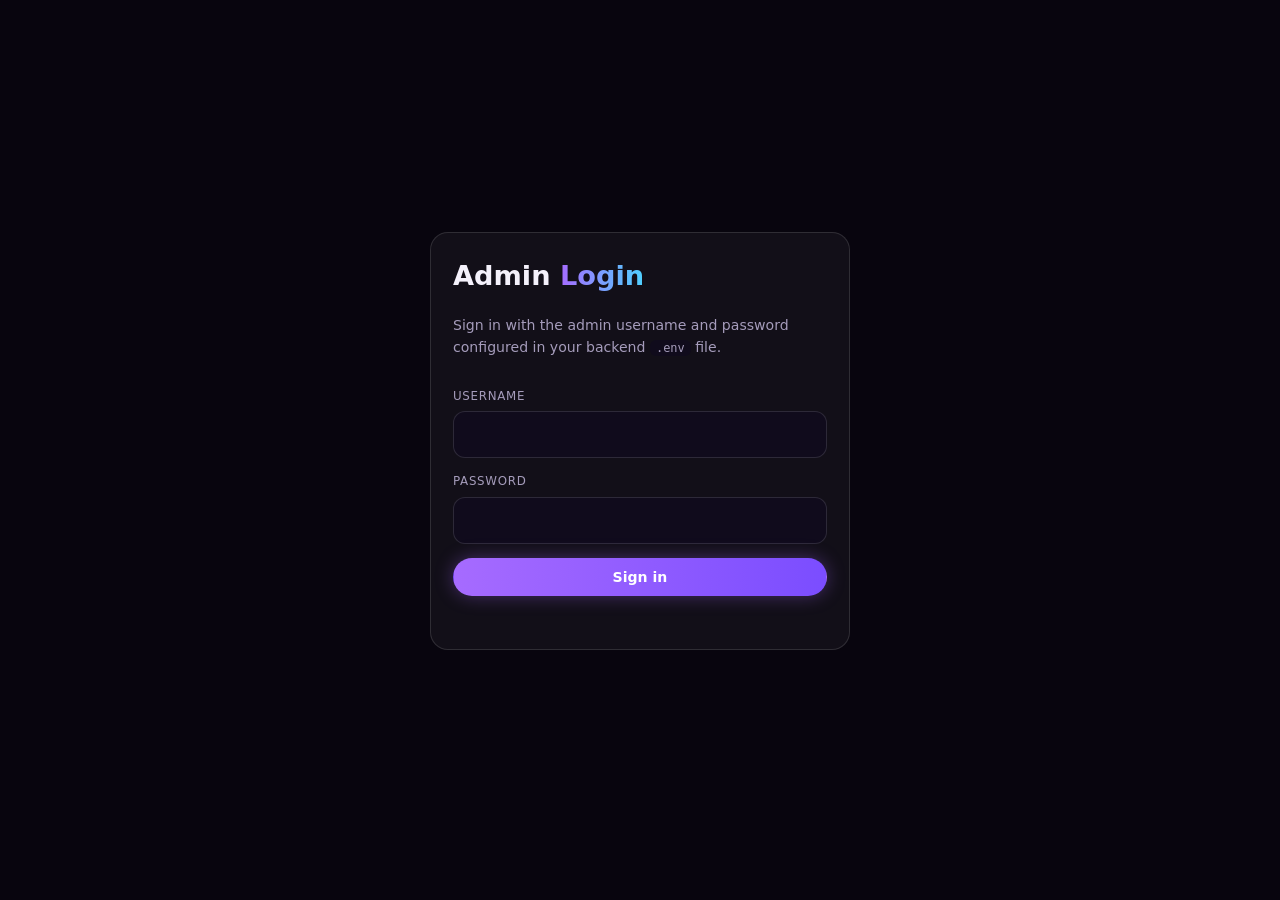
<file: admin/index.html>
<!DOCTYPE html>
<html lang="en">
<head>
  <meta charset="utf-8">
  <meta name="viewport" content="width=device-width, initial-scale=1">

  <!-- Keep relative admin assets working on /admin and /admin/ -->
  <script>
    (function () {
      var path = window.location.pathname;

      if (/\/admin\/?$/.test(path)) {
        path = path.replace(/\/?$/, "/");
      } else if (/\/[^/]+\.html?$/i.test(path)) {
        path = path.replace(/[^/]+$/, "");
      } else {
        path = path.endsWith("/") ? path : path + "/";
      }

      document.write('<base href="' + path + '">');
    })();
  </script>

  <meta name="robots" content="noindex, nofollow">
  <meta name="theme-color" content="#0b0b12">
  <meta name="description" content="Aleem Patel portfolio administration panel">

  <link rel="icon" type="image/png" href="/favicon.png?v=2">
  <link rel="shortcut icon" href="/favicon.png?v=2">
  <link rel="apple-touch-icon" href="/favicon.png?v=2">

  <title>Admin Login | Aleem Patel</title>

  <link rel="stylesheet" href="admin.css">
</head>

<body>
  <!-- Admin Login -->
  <section id="login" class="center">
    <form id="loginForm" class="card login">
      <h1>Admin <span class="grad">Login</span></h1>

      <p class="hint">
        Sign in with the admin username and password configured in your
        backend <code>.env</code> file.
      </p>

      <div class="fld">
        <label class="lb" for="lu">Username</label>
        <input
          id="lu"
          name="username"
          type="text"
          autocomplete="username"
          required
        >
      </div>

      <div class="fld">
        <label class="lb" for="lp">Password</label>
        <input
          id="lp"
          name="password"
          type="password"
          autocomplete="current-password"
          required
        >
      </div>

      <details id="apiBox">
        <summary>Backend URL (local development only)</summary>

        <div class="fld">
          <label class="lb" for="lapi">
            API base URL (no /api)
          </label>

          <input
            id="lapi"
            name="apiBaseUrl"
            type="url"
            placeholder="https://api.aleempatel.dev"
            value="https://api.aleempatel.dev"
            autocomplete="url"
            spellcheck="false"
          >

          <small class="hint">
            Production API: https://api.aleempatel.dev
          </small>
        </div>
      </details>

      <button class="btn p" type="submit">
        Sign in
      </button>

      <p
        id="lerr"
        class="err"
        role="alert"
        aria-live="polite"
      ></p>
    </form>
  </section>

  <!-- Admin Dashboard -->
  <div id="app" hidden>
    <header class="top-bar">
      <b class="brand">
        Aleem Patel <span class="grad">Admin</span>
      </b>

      <div class="acts">
        <a
          class="btn sm"
          href="../index.html"
          target="_blank"
          rel="noopener noreferrer"
        >
          View site
        </a>

        <button
          class="btn sm"
          id="logoutBtn"
          type="button"
        >
          Logout
        </button>
      </div>
    </header>

    <div class="layout">
      <nav id="side" aria-label="Admin navigation"></nav>
      <main id="main"></main>
    </div>
  </div>

  <!-- Load configuration before admin logic -->
  <script src="../js/config.js"></script>
  <script src="admin.js"></script>
</body>
</html>
</file>
<file: admin/admin.css>
:root{--bg:#08050e;--bg2:#100b1c;--card:rgba(255,255,255,.045);--line:rgba(255,255,255,.12);--tx:#f4f1fb;--mu:#a59cbb;--ac:#a66bff;--ac2:#4fd1ff;--ok:#4ade80;--bad:#ff6b81}
*{box-sizing:border-box;margin:0}
body{background:var(--bg);color:var(--tx);font:15px/1.55 Inter,system-ui,-apple-system,Segoe UI,Roboto,sans-serif;min-height:100vh}
a{color:inherit;text-decoration:none}
.grad{background:linear-gradient(90deg,var(--ac),var(--ac2));-webkit-background-clip:text;background-clip:text;color:transparent}
h1{font-size:1.7rem}h2{font-size:1.4rem}h3{font-size:1.05rem;margin-bottom:12px}
small{color:var(--mu)}code{background:var(--bg2);padding:1px 6px;border-radius:6px;font-size:.85em}
[hidden]{display:none!important}
.center{min-height:100vh;display:grid;place-items:center;padding:20px}
.card{background:var(--card);border:1px solid var(--line);border-radius:18px;padding:22px;margin-bottom:18px}
.card.empty{color:var(--mu);text-align:center}
.login{width:min(420px,100%);display:grid;gap:14px}
.hint{color:var(--mu);font-size:.88rem;margin:4px 0 14px}
.err{color:var(--bad);min-height:1.2em;font-size:.88rem}
.top-bar{position:sticky;top:0;z-index:20;display:flex;justify-content:space-between;align-items:center;padding:12px clamp(14px,3vw,32px);background:rgba(8,5,14,.85);backdrop-filter:blur(12px);border-bottom:1px solid var(--line)}
.layout{display:grid;grid-template-columns:210px 1fr;gap:26px;max-width:1280px;margin:0 auto;padding:24px clamp(14px,3vw,32px)}
#side{display:flex;flex-direction:column;gap:6px;position:sticky;top:78px;align-self:start}
#side button{text-align:left;background:none;border:1px solid transparent;color:var(--mu);padding:10px 14px;border-radius:12px;font:inherit;cursor:pointer;transition:.2s}
#side button:hover{color:var(--tx);background:var(--card)}
#side button.on{color:#fff;background:linear-gradient(90deg,rgba(166,107,255,.35),rgba(79,209,255,.12));border-color:var(--ac)}
main{min-width:0}
.top{display:flex;justify-content:space-between;align-items:center;gap:12px;flex-wrap:wrap;margin-bottom:6px}
.btn{display:inline-flex;align-items:center;justify-content:center;gap:8px;padding:10px 20px;border-radius:999px;border:1px solid var(--line);background:transparent;color:var(--tx);font-weight:600;font-size:.88rem;font-family:inherit;cursor:pointer;transition:.2s}
.btn:hover{border-color:var(--ac)}.btn:disabled{opacity:.5;cursor:wait}
.btn.p{background:linear-gradient(90deg,var(--ac),#7b4dff);border-color:transparent;color:#fff;box-shadow:0 0 18px rgba(166,107,255,.35)}
.btn.sm{padding:6px 14px;font-size:.8rem}
.btn.danger{color:var(--bad);border-color:rgba(255,107,129,.4)}.btn.danger:hover{background:rgba(255,107,129,.12);border-color:var(--bad)}
.acts{display:flex;gap:8px;flex-wrap:wrap;align-items:center}
.fgrid{display:grid;grid-template-columns:1fr 1fr;gap:14px}
.fld{display:grid;gap:6px;align-content:start}.fld.wide{grid-column:1/-1}
.lb{font-size:.74rem;letter-spacing:.06em;text-transform:uppercase;color:var(--mu)}
.fh{font-size:.78rem;color:var(--mu)}
input,textarea,select{font:inherit;color:var(--tx);background:var(--bg2);border:1px solid var(--line);border-radius:12px;padding:11px 13px;width:100%;outline:none;transition:.2s}
input:focus,textarea:focus,select:focus{border-color:var(--ac);box-shadow:0 0 0 3px rgba(166,107,255,.2)}
input[type=checkbox]{width:auto;accent-color:var(--ac)}
textarea{resize:vertical}
details{border:1px solid var(--line);border-radius:12px;padding:10px 14px}summary{cursor:pointer;color:var(--mu);margin-bottom:6px}
.bar{display:flex;gap:10px;margin-top:18px;flex-wrap:wrap}
.le{display:grid;gap:8px}.le-row{display:grid;grid-template-columns:1fr auto auto auto;gap:6px}
.ib{width:38px;border-radius:10px;border:1px solid var(--line);background:var(--bg2);color:var(--tx);cursor:pointer}
.ib:hover{border-color:var(--ac)}.ib.danger{color:var(--bad)}
.row{display:flex;justify-content:space-between;align-items:center;gap:12px;padding:12px 0;border-top:1px solid var(--line)}
.row:first-of-type{border-top:0}.row>div:first-child{min-width:0;overflow-wrap:anywhere}
.pgrid{display:grid;grid-template-columns:repeat(auto-fill,minmax(250px,1fr));gap:16px}
.pcard{padding:0;overflow:hidden;margin:0;display:flex;flex-direction:column}
.pcard .th{aspect-ratio:16/9;background:linear-gradient(135deg,rgba(166,107,255,.3),rgba(79,209,255,.15));display:grid;place-items:center;color:var(--mu);font-size:.85rem}
.pcard .th img{width:100%;height:100%;object-fit:cover}.pcard .bd{padding:14px 16px;display:grid;gap:8px;flex:1}
.imgs{display:grid;grid-template-columns:repeat(auto-fill,minmax(110px,1fr));gap:10px;margin-top:10px}
.imgs .im{position:relative;aspect-ratio:1;border-radius:10px;overflow:hidden;border:1px solid var(--line)}
.imgs img{width:100%;height:100%;object-fit:cover}
.imgs .im button{position:absolute;top:4px;right:4px;width:26px;height:26px;border-radius:50%;border:0;background:rgba(0,0,0,.7);color:#fff;cursor:pointer}
.imgs .im em{position:absolute;left:4px;bottom:4px;font-size:.65rem;background:rgba(0,0,0,.65);padding:1px 6px;border-radius:6px;font-style:normal}
.pp{display:flex;gap:20px;align-items:center;flex-wrap:wrap}
.ppimg{width:140px;aspect-ratio:4/5;border-radius:16px;border:1px solid var(--ac);overflow:hidden;display:grid;place-items:center;color:var(--mu);font-size:.8rem;background:var(--bg2)}
.ppimg img{width:100%;height:100%;object-fit:cover}
.pdf{width:100%;height:560px;border:1px solid var(--line);border-radius:14px;background:#fff;margin-top:14px}
.ov{position:fixed;inset:0;z-index:100;background:rgba(4,2,8,.78);backdrop-filter:blur(6px);display:grid;place-items:center;padding:16px;overflow:auto}
.mdl{width:min(760px,100%);max-height:92vh;overflow:auto;background:var(--bg);border:1px solid var(--ac);border-radius:20px;box-shadow:0 0 50px rgba(166,107,255,.3)}
.mh{display:flex;justify-content:space-between;align-items:center;padding:16px 22px;border-bottom:1px solid var(--line);position:sticky;top:0;background:var(--bg);z-index:2}
.mh .x{background:none;border:0;color:var(--mu);font-size:1.1rem;cursor:pointer}.mb{padding:22px}
.toast{position:fixed;left:50%;bottom:24px;transform:translate(-50%,20px);background:var(--bg2);border:1px solid var(--ok);color:var(--tx);padding:12px 22px;border-radius:999px;opacity:0;pointer-events:none;transition:.3s;z-index:300;max-width:90vw;text-align:center}
.toast.show{opacity:1;transform:translate(-50%,0)}.toast.bad{border-color:var(--bad)}
@media(max-width:820px){.layout{grid-template-columns:1fr}#side{flex-direction:row;overflow-x:auto;position:static;padding-bottom:6px}#side button{white-space:nowrap}.fgrid{grid-template-columns:1fr}}

/* top bar: buttons (View site / Logout) on the left, brand next to them */
.top-bar{justify-content:flex-start;gap:20px}
.top-bar .acts{order:-1}
</file>
